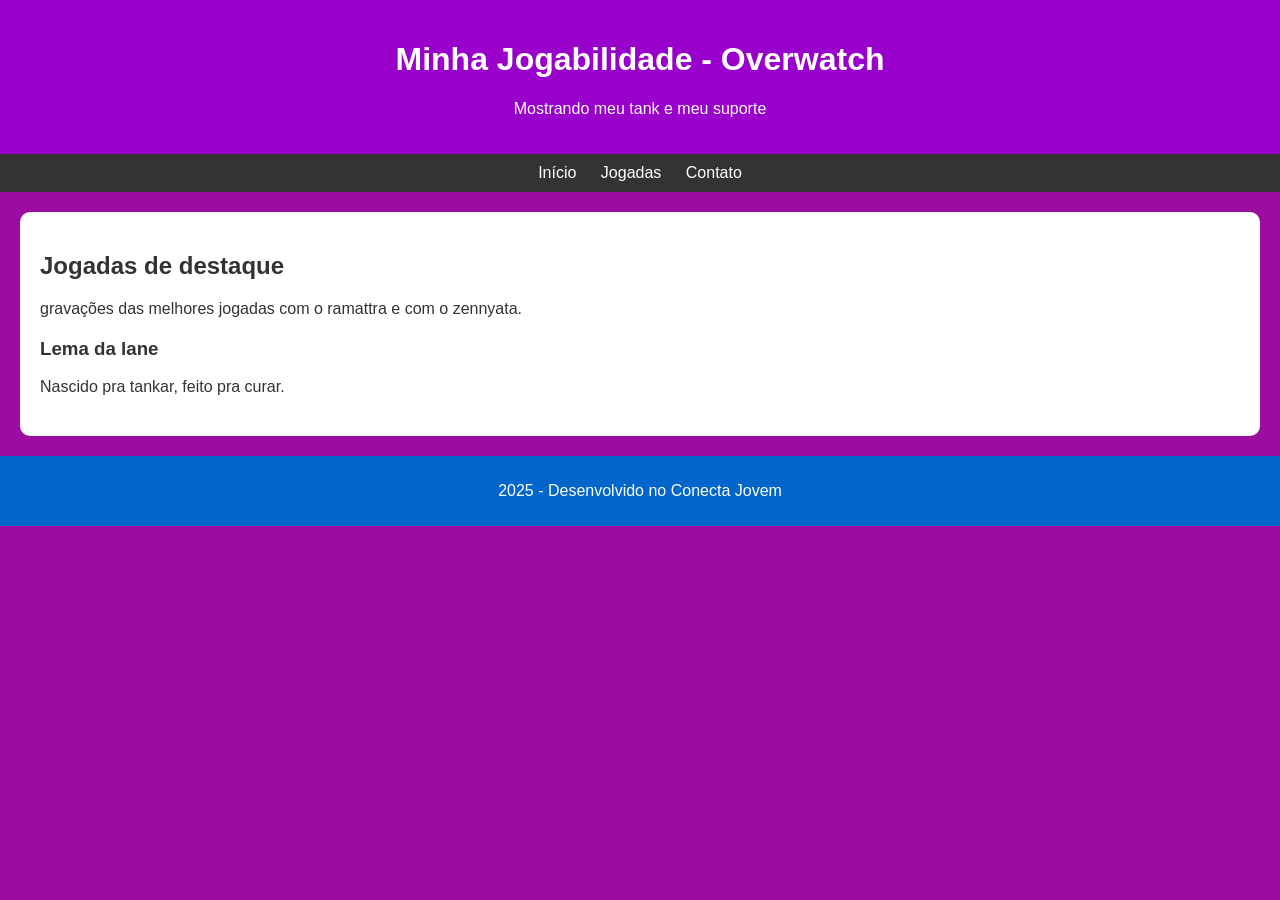
<file: aula 01/index.html>
<!DOCTYPE html>
<html lang="en">
<head>
    <meta charset="UTF-8">
    <meta name="viewport" content="width=device-width, initial-scale=1.0">
    <link rel="stylesheet" href="./css/style.css">
    <link rel="stylesheet" href="./img/">
    <title>Nefirus_Black</title>
</head>
<body>
    <!-- Cabeçalho da página-->
     <header>
        <h1>Minha Jogabilidade - Overwatch</h1>
        <p>Mostrando meu tank e meu suporte</p>
     </header>

     <!--Menu de navegação-->
     <nav>
        <a href="#">Início</a>
        <a href="#">Jogadas</a>
        <a href="#">Contato</a>
     </nav>

     <!--Conteúdo principal-->
     <main>
        <section>
            <h2>Jogadas de destaque</h2>
            <p>gravações das melhores jogadas com o ramattra e com o zennyata.</p>
        </section>

        <article>
            <h3>Lema da lane</h3>
            <p>Nascido pra tankar, feito pra curar.</p>
        </article>
     </main>
     <!--Rodapé-->
     <footer>
        <p>2025 - Desenvolvido no Conecta Jovem</p>
     </footer>

</body>
</html>
</file>
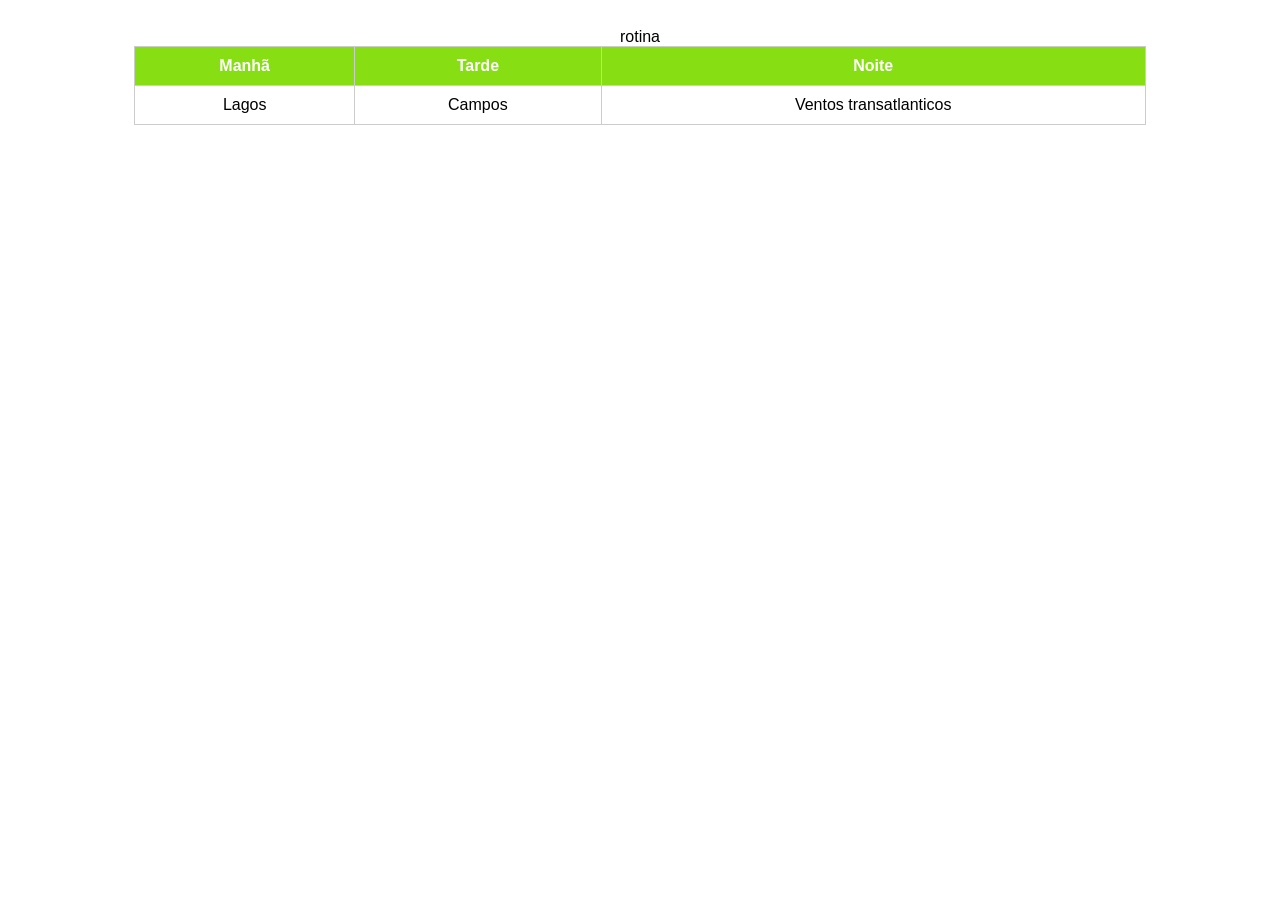
<file: Aula 02/index.html>
<!DOCTYPE html>
<html lang="en">
<head>
    <meta charset="UTF-8">
    <meta name="viewport" content="width=device-width, initial-scale=1.0">
    <link rel="stylesheet" href="/Aula 02/style.css">
    <title>Document</title>
</head>
    <body>
        <table>
            <caption>rotina</caption>
        <thead>
        
        </thead>
            <tbody>
                <tr>
                    <th>Manhã</th>
                    <th>Tarde</th>
                    <th>Noite</th>
                </tr>
                <tr>
                    <td>Lagos</td>
                    <td>Campos</td>
                    <td>Ventos transatlanticos</td>
                </tr>
            </tbody>
        </table>
    </body>
</html>
</file>
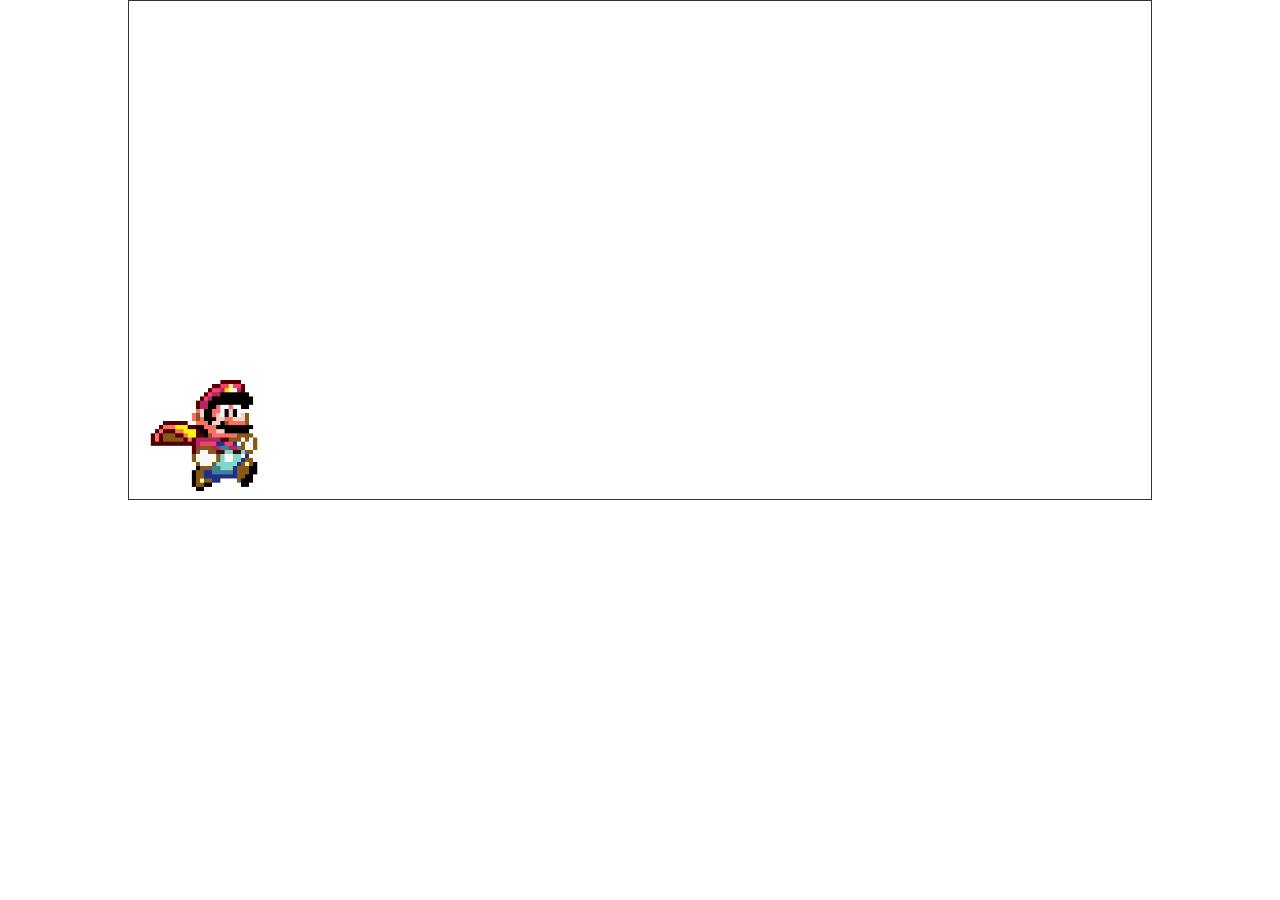
<file: aula 05/index.html>
<!DOCTYPE html>
<html lang="en">
<head>
    <meta charset="UTF-8">
    <meta name="viewport" content="width=device-width, initial-scale=1.0">
    <link rel="stylesheet" href="./css/style.css">
    <script src="./js/script.js" defer></script>

    <title>Game mario</title>

        </head>
            <body>
                
                <div class="game-board">

                    <img src="./img/pipe.png" class="pipe">
                    <img src="./img/mario.gif" class="mario">

                </div>

            </body>
        </html>
</file>
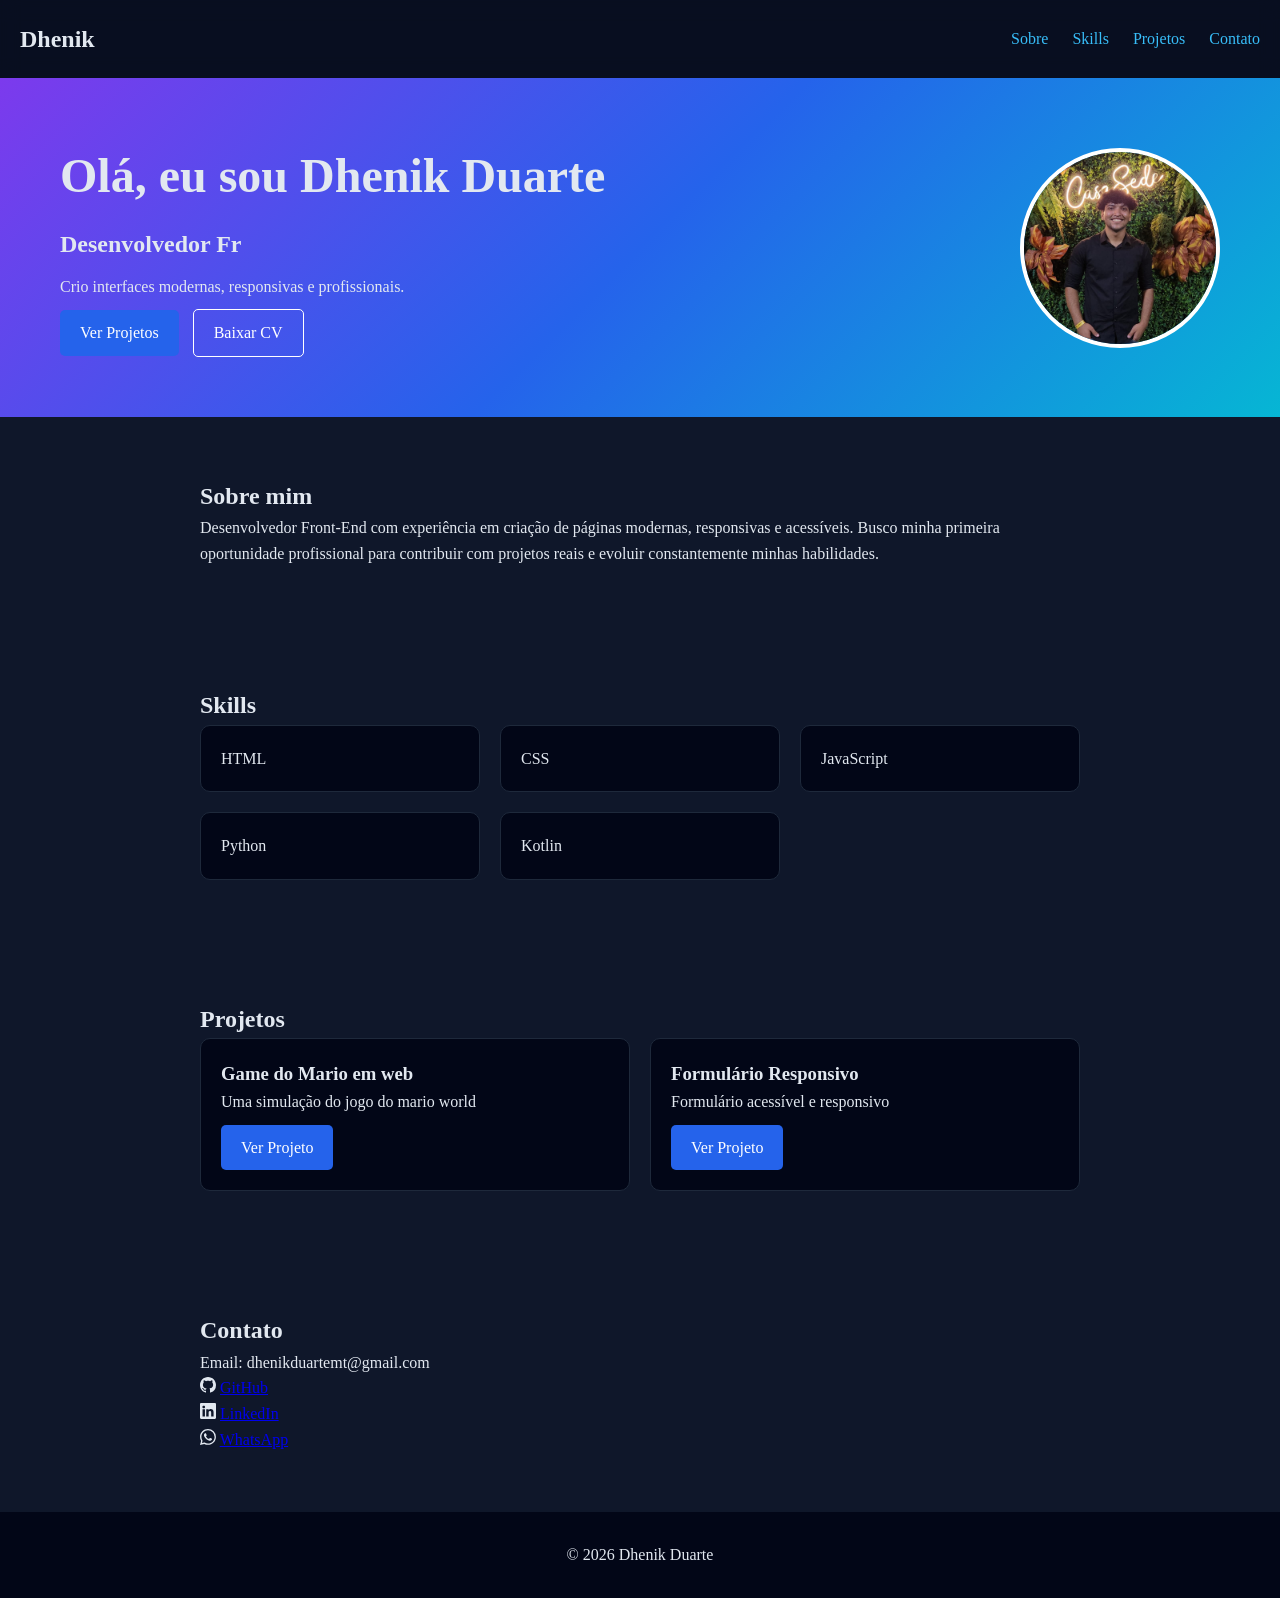
<file: aula 06/index.html>
<!DOCTYPE html>
<html lang="pt-BR">
<head>

<meta charset="UTF-8">
<meta name="viewport" content="width=device-width, initial-scale=1.0">

<title>Dhenik Duarte | Desenvolvedor Front-End</title>

<meta name="description"
content="Portfólio profissional de Dhenik Duarte, Desenvolvedor Front-End especializado em HTML, CSS e JavaScript">

<link rel="stylesheet" href="./css/style.css">

</head>
  <body>
    <nav>
      <h2>Dhenik</h2>

  <div>
    <a href="#sobre">Sobre</a>
    <a href="#habilidades">Skills</a>
    <a href="#projetos">Projetos</a>
    <a href="#contato">Contato</a>
  </div>

    </nav>
<header class="hero">

  <div>
    <h1>Olá, eu sou Dhenik Duarte</h1>
    <h2>Desenvolvedor Front-End</h2>
      <p>
      Crio interfaces modernas, responsivas e profissionais.
      </p>

    <a href="#projetos" class="btn">
      Ver Projetos
    </a>

    <a href="./pdf/Curriculo_Dhenik_Duarte.pdf.pdf" class="btn2" download>
    Baixar CV
    </a>

  </div>

    <img src="./img/IMG-20251220-WA0278.jpg" class="foto">

  </header>

  <section id="sobre">

    <h2>Sobre mim</h2>

      <p>
      Desenvolvedor Front-End com experiência em criação de páginas modernas,
      responsivas e acessíveis.

      Busco minha primeira oportunidade profissional para contribuir com projetos reais
      e evoluir constantemente minhas habilidades.
      </p>

  </section>

  <section id="habilidades">

  <h2>Skills</h2>

    <div class="grid">
    <div class="card">HTML</div>
    <div class="card">CSS</div>
    <div class="card">JavaScript</div>
    <div class="card">Python</div>
    <div class="card">Kotlin</div>
    </div>

  </section>

  <section id="projetos">

  <h2>Projetos</h2>
    <div class="grid">
    <div class="card">
    <h3>Game do Mario em web</h3>
    <p>Uma simulação do jogo do mario world</p>
    <a href="https://github.com/Nefirus/Projetos_Conecta/tree/main/Jogo_do_Mario/Jogo_do_mario" class="btn">
      Ver Projeto
    </a>

</div>

  <div class="card">
    <h3>Formulário Responsivo</h3>
      <p>Formulário acessível e responsivo</p>
      <a href="https://github.com/Nefirus/Projetos_Conecta/tree/main/aula%2004/Atividade%2002" class="btn">
      Ver Projeto
    </a>
  </div>
  </div>

  </section>
  <section id="contato">
    <h2>Contato</h2>
  <p>Email: dhenikduartemt@gmail.com</p>
  <p>
        <svg xmlns="http://www.w3.org/2000/svg" width="16" height="16" fill="currentColor" class="bi bi-github" viewBox="0 0 16 16">
        <path d="M8 0C3.58 0 0 3.58 0 8c0 3.54 2.29 6.53 5.47 7.59.4.07.55-.17.55-.38 0-.19-.01-.82-.01-1.49-2.01.37-2.53-.49-2.69-.94-.09-.23-.48-.94-.82-1.13-.28-.15-.68-.52-.01-.53.63-.01 1.08.58 1.23.82.72 1.21 1.87.87 2.33.66.07-.52.28-.87.51-1.07-1.78-.2-3.64-.89-3.64-3.95 0-.87.31-1.59.82-2.15-.08-.2-.36-1.02.08-2.12 0 0 .67-.21 2.2.82.64-.18 1.32-.27 2-.27s1.36.09 2 .27c1.53-1.04 2.2-.82 2.2-.82.44 1.1.16 1.92.08 2.12.51.56.82 1.27.82 2.15 0 3.07-1.87 3.75-3.65 3.95.29.25.54.73.54 1.48 0 1.07-.01 1.93-.01 2.2 0 .21.15.46.55.38A8.01 8.01 0 0 0 16 8c0-4.42-3.58-8-8-8"/>
      </svg>
    <a href="https://github.com/Nefirus">
    GitHub
    </a>
  </p>
  <p>
          <svg xmlns="http://www.w3.org/2000/svg" width="16" height="16" fill="currentColor" class="bi bi-linkedin" viewBox="0 0 16 16">
        <path d="M0 1.146C0 .513.526 0 1.175 0h13.65C15.474 0 16 .513 16 1.146v13.708c0 .633-.526 1.146-1.175 1.146H1.175C.526 16 0 15.487 0 14.854zm4.943 12.248V6.169H2.542v7.225zm-1.2-8.212c.837 0 1.358-.554 1.358-1.248-.015-.709-.52-1.248-1.342-1.248S2.4 3.226 2.4 3.934c0 .694.521 1.248 1.327 1.248zm4.908 8.212V9.359c0-.216.016-.432.08-.586.173-.431.568-.878 1.232-.878.869 0 1.216.662 1.216 1.634v3.865h2.401V9.25c0-2.22-1.184-3.252-2.764-3.252-1.274 0-1.845.7-2.165 1.193v.025h-.016l.016-.025V6.169h-2.4c.03.678 0 7.225 0 7.225z"/>
      </svg>
    <a href="https://www.linkedin.com/in/dhenik-duarte-88b070254">
    LinkedIn
    </a>
  </p>
  <p>
    <svg xmlns="http://www.w3.org/2000/svg" width="16" height="16" fill="currentColor" class="bi bi-whatsapp" viewBox="0 0 16 16">
      <path d="M13.601 2.326A7.85 7.85 0 0 0 7.994 0C3.627 0 .068 3.558.064 7.926c0 1.399.366 2.76 1.057 3.965L0 16l4.204-1.102a7.9 7.9 0 0 0 3.79.965h.004c4.368 0 7.926-3.558 7.93-7.93A7.9 7.9 0 0 0 13.6 2.326zM7.994 14.521a6.6 6.6 0 0 1-3.356-.92l-.24-.144-2.494.654.666-2.433-.156-.251a6.56 6.56 0 0 1-1.007-3.505c0-3.626 2.957-6.584 6.591-6.584a6.56 6.56 0 0 1 4.66 1.931 6.56 6.56 0 0 1 1.928 4.66c-.004 3.639-2.961 6.592-6.592 6.592m3.615-4.934c-.197-.099-1.17-.578-1.353-.646-.182-.065-.315-.099-.445.099-.133.197-.513.646-.627.775-.114.133-.232.148-.43.05-.197-.1-.836-.308-1.592-.985-.59-.525-.985-1.175-1.103-1.372-.114-.198-.011-.304.088-.403.087-.088.197-.232.296-.346.1-.114.133-.198.198-.33.065-.134.034-.248-.015-.347-.05-.099-.445-1.076-.612-1.47-.16-.389-.323-.335-.445-.34-.114-.007-.247-.007-.38-.007a.73.73 0 0 0-.529.247c-.182.198-.691.677-.691 1.654s.71 1.916.81 2.049c.098.133 1.394 2.132 3.383 2.992.47.205.84.326 1.129.418.475.152.904.129 1.246.08.38-.058 1.171-.48 1.338-.943.164-.464.164-.86.114-.943-.049-.084-.182-.133-.38-.232"/>
      </svg>
    <a href="https://wa.me/5565993588664">
    WhatsApp
    </a>
  </p>
</section>
    <footer>
      <p>
        © 2026 Dhenik Duarte
      </p>

    </footer>
  
    <script src="./js/javascript.js"></script>
  </body>

</html>
</file>
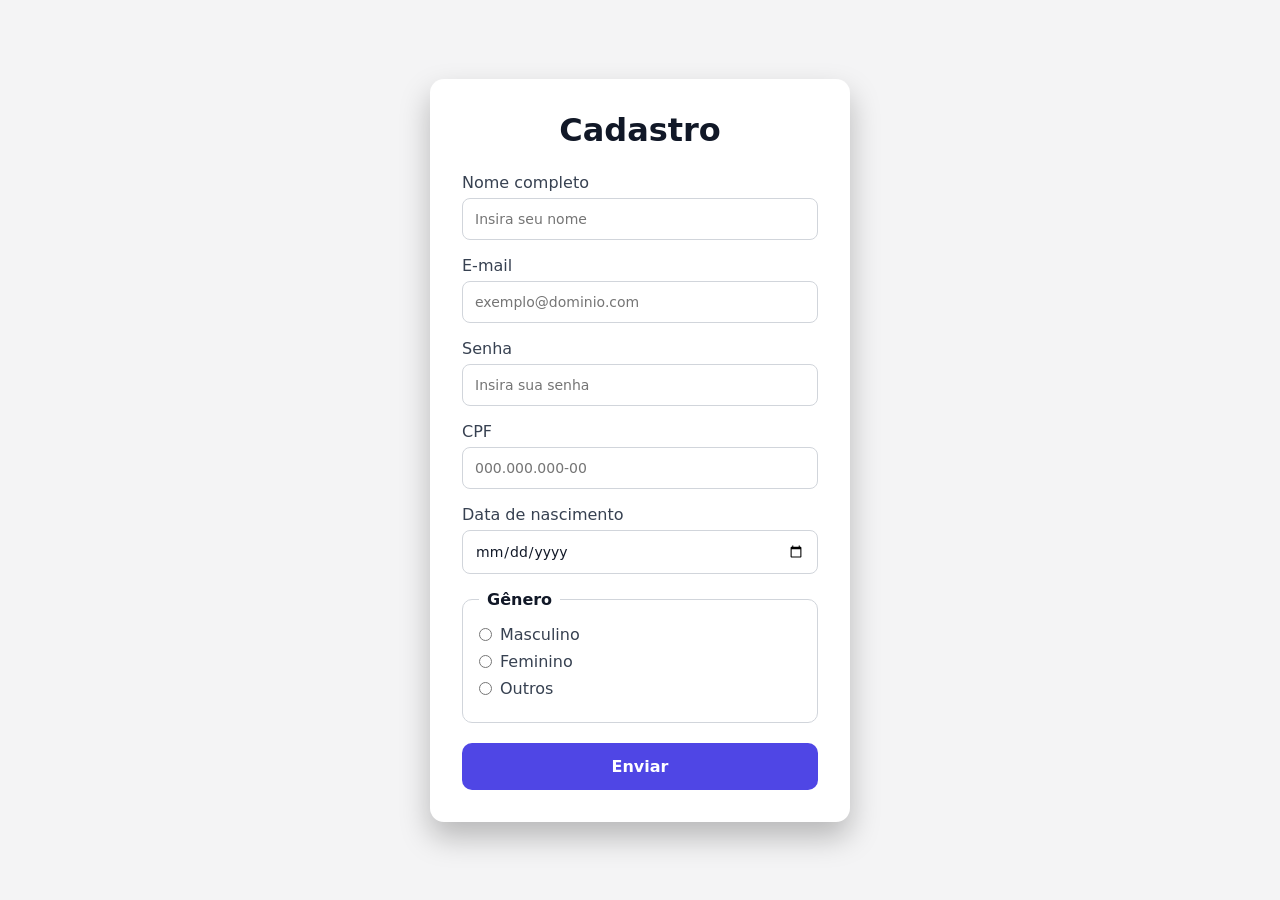
<file: aula 04/Atividade 02/index.html>
<!DOCTYPE html>
<html lang="pt-BR">
<head>
    <meta charset="UTF-8">
    <meta name="viewport" content="width=device-width, initial-scale=1.0">
    <title>Verificador de CPF</title>
    <link rel="stylesheet" href="/aula 04/Atividade 02/style.css">
</head>
<body>

<form aria-labelledby="titulo-form">
    <h1 id="titulo-form">Cadastro</h1>

    <!-- Nome -->
    <div class="campo">
        <label for="usuario">Nome completo</label>
        <input 
            id="usuario" 
            type="text" 
            placeholder="Insira seu nome"
            required
            aria-required="true"
        >
    </div>

    <!-- Email -->
    <div class="campo">
        <label for="email">E-mail</label>
        <input 
            id="email" 
            type="email" 
            placeholder="exemplo@dominio.com"
            required
            aria-required="true"
        >
    </div>

    <!-- Senha -->
    <div class="campo">
        <label for="senha">Senha</label>
        <input 
            id="senha" 
            type="password" 
            placeholder="Insira sua senha"
            required
            aria-required="true"
        >
    </div>

    <!-- CPF -->
    <div class="campo">
        <label for="cpf">CPF</label>
        <input 
            id="cpf" 
            type="text"
            inputmode="numeric"
            placeholder="000.000.000-00"
            required
            aria-required="true"
        >
    </div>

    <!-- Data de nascimento -->
    <div class="campo">
        <label for="dataNascimento">Data de nascimento</label>
        <input 
            id="dataNascimento" 
            type="date" 
            required
            aria-required="true"
        >
    </div>

    <!-- Gênero -->
    <fieldset>
        <legend>Gênero</legend>

        <label class="radio">
            <input type="radio" name="genero" value="masculino" required>
            Masculino
        </label>

        <label class="radio">
            <input type="radio" name="genero" value="feminino">
            Feminino
        </label>

        <label class="radio">
            <input type="radio" name="genero" value="outros">
            Outros
        </label>
    </fieldset>

    <button type="submit">Enviar</button>

    </form>
        <script src="/aula 04/Atividade 02/script.js">
        </script>
    </body>
</html>
</file>
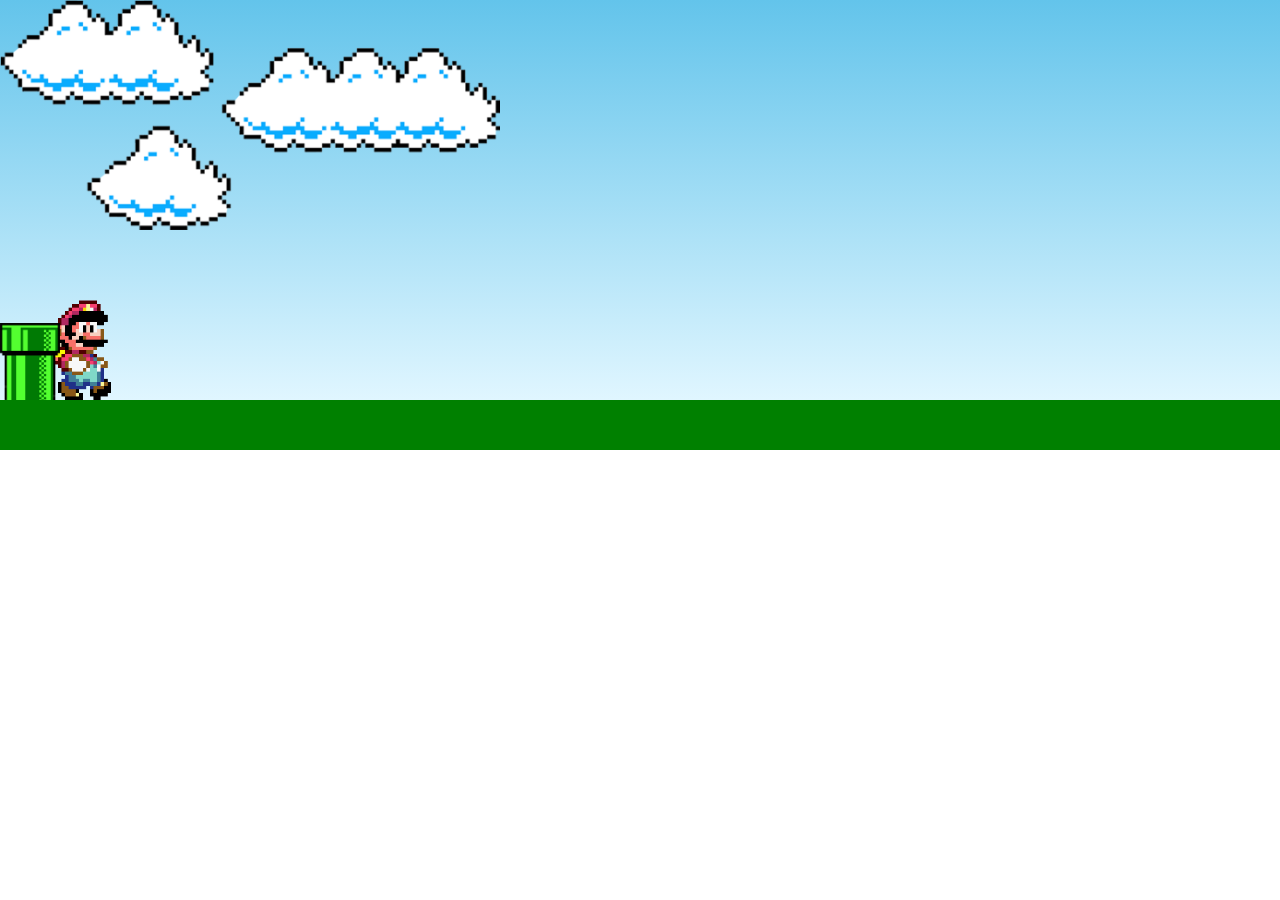
<file: Jogo_do_Mario/Jogo_do_mario/index.html>
<!DOCTYPE html>
<html lang="en">
<head>
    <meta charset="UTF-8">
    <meta http-equiv="X-UA-Compatible" content="IE=edge">
    <meta name="viewport" content="width=device-width, initial-scale=1.0">
    <title>Jogo</title>
    <link rel="shortcut icon" href="assets/imgs/Mario-ico.ico" type="image/x-icon">
    <link rel="stylesheet" href="style.css">
    <script src="script.js" defer></script>
</head>
<body>
    
    <div class="game-board">
        <img src="assets/imgs/clouds.png" class="cloud">
        <img src="assets/imgs/mario.gif" class="mario">
        <img src="assets/imgs/pipe.png" class="pipe">
        
    </div>

    <div class="game-over">
        <button class="restart">REINICIAR</button>
    </div>

</body>
</html>
</file>
<file: aula 01/css/style.css>
/*Define a aparencia geral da pagina*/
body{
    font-family: arial, sans-serif; /* Tipo de leitura*/
    background-color: #9d0ca0; /* Cor do fundo geral */
    color: #333; /* Cor do texto */
    margin: 0; /* remove as margens padrão */
}
/*Cabeçalho*/
header{
    background-color: #9900cc; /*Cor de fundo azul*/
    color: white; /*Texto Branco*/
    text-align: center; /*Texto centralizado*/
    padding: 20px; /*Espaço interno*/
}
/*Menu de navegação*/
nav{
    background-color: #333; /*Cor de fundo azul*/
    text-align: center; /*Alinhando o texto*/
    padding: 10px; /*Espaço interno*/
}

nav a{
    color: white; /*links em branco*/
    margin: 0 10px; /*espaço entre links*/
    text-decoration: none; /*Remove sublinhado*/
}

nav a:houver {
    text-decoration: underline; /*Sublinha ao passar o mouse*/
}

/*Área principal*/
main{
    background-color: white;
    padding: 20px;
    margin: 20px;
    border-radius: 10px; /*cantos arrendodados*/
}

/*Secções e artigos*/
section, article{
    margin-bottom: 20px;
}

/*Rodapé*/
footer{
    background-color: #0066cc;
    color: white;
    text-align: center;
    padding: 10px;
}
</file>
<file: Aula 02/style.css>
body {
    display: flex;
    justify-content: center; 
    align-items: center; 
}
table{
    width:80%;
    border-collapse: collapse;
    margin: 20px;
    font-family: Arial, Helvetica, sans-serif;
}
th, td{
    border: 1px solid #ccc;
    padding: 10px;
    text-align: center;
}
th{
    background-color: #86de13;
    color: white;
}
</file>
<file: aula 05/css/style.css>
* {
    margin: 0;
    padding: 0;
    box-sizing: border-box;
}

.game-board {
    width: 80%;
    height: 500px;
    border: 1px solid #333;
    margin: 0 auto;
    position: relative;
    overflow: hidden;
}

.pipe {
    position: absolute;
    bottom: 0;
    width: 80px;
    right: -80px;
    animation: pipe-animation 2s linear infinite;
}
.mario {
    width: 150px;
    position: absolute;
    bottom: 0;
}

.jump {
    animation: jump 500ms ease-out;
}

@keyframes pipe-animation {
    from {
        right: -80px;
    }

    to {
        right: 100%;
    }
}

@keyframes jump {

    0% {
      bottom: 0;  
    }

    40% {
        bottom: 180px;
    }

    50% {
       bottom: 180px; 
    }

    60% {
       bottom: 180px; 
    }

    100% {
       bottom: 0; 
    }
}
</file>
<file: aula 06/css/style.css>
*{
margin:0;
padding:0;
box-sizing:border-box;
font-family:Segoe UI;
}

body{
background:#0f172a;
color:#e2e8f0;
line-height:1.6;
}

nav{
position:sticky;
top:0;
background:#020617;
display:flex;
justify-content:space-between;
align-items:center;
padding:20px;
z-index:1000;
}

nav a{
color:#38bdf8;
margin-left:20px;
text-decoration:none;
}

nav a:hover{
color:white;
}

.hero{
display:flex;
justify-content:space-between;
align-items:center;
padding:60px;
background:linear-gradient(
135deg,
#7c3aed,
#2563eb,
#06b6d4
);

}

.hero h1{
font-size:3rem;
}

.hero h2{
margin:10px 0;
}

.foto{
width:200px;
height:200px;
border-radius:50%;
border:4px solid white;
}

section{
padding:60px;
max-width:1000px;
margin:auto;
animation:fade 1s;
}

.grid{
display:grid;
grid-template-columns:
repeat(auto-fit,minmax(250px,1fr));
gap:20px;
}

.card{
background:#020617;
padding:20px;
border-radius:10px;
transition:0.3s;
border:1px solid #1e293b;
}

.card:hover{
transform:translateY(-10px);
box-shadow:0 10px 25px black;
}

.btn{
display:inline-block;
margin-top:10px;
padding:10px 20px;
background:#2563eb;
color:white;
text-decoration:none;
border-radius:5px;
transition:0.3s;
}

.btn:hover{
transform:scale(1.05);
}

.btn2{
display:inline-block;
margin-top:10px;
margin-left:10px;
padding:10px 20px;
background:transparent;
border:1px solid white;
color:white;
text-decoration:none;
border-radius:5px;
}

footer{
text-align:center;
padding:30px;
background:#020617;
}

@keyframes fade{

from{
opacity:0;
transform:translateY(30px);
}

to{
opacity:1;
transform:translateY(0);
}

}
@media(max-width:768px){

.hero{
flex-direction:column;
text-align:center;
}

.foto{
margin-top:20px;
}

}

section{
opacity:0;
transform:translateY(50px);
transition:0.6s;
}

.card:hover{
box-shadow:
0 0 10px #38bdf8,
0 0 20px #38bdf8,
0 0 40px #38bdf8;
}

nav{
background: rgba(2,6,23,0.5);
backdrop-filter: blur(10px);
}

.foto {

width: 200px;
height: 200px;

border-radius: 50%;

object-fit: cover;

}
</file>
<file: aula 04/Atividade 02/style.css>
/* Reset */
* {
    margin: 0;
    padding: 0;
    box-sizing: border-box;
    font-family: system-ui, Arial, sans-serif;
}

/* Variáveis (Light Mode) */
:root {
    --bg: #f4f4f5;
    --form-bg: #ffffff;
    --text: #111827;
    --label: #374151;
    --border: #d1d5db;
    --primary: #4f46e5;
    --primary-hover: #3730a3;
    --focus: rgba(79, 70, 229, 0.35);
}

/* Dark Mode automático *//*
@media (prefers-color-scheme: dark) {
    :root {
        --bg: #0f172a;
        --form-bg: #020617;
        --text: #e5e7eb;
        --label: #cbd5f5;
        --border: #334155;
        --primary: #818cf8;
        --primary-hover: #6366f1;
        --focus: rgba(129, 140, 248, 0.4);
    }
}*/

/* Body */
body {
    min-height: 100vh;
    background: var(--bg);
    display: flex;
    align-items: center;
    justify-content: center;
    padding: 20px;
    color: var(--text);
}

/* Form */
form {
    background: var(--form-bg);
    width: 100%;
    max-width: 420px;
    padding: 32px;
    border-radius: 14px;
    box-shadow: 0 15px 30px rgba(0, 0, 0, 0.25);
}

/* Título */
h1 {
    text-align: center;
    margin-bottom: 24px;
}

/* Campos */
.campo {
    margin-bottom: 16px;
}

label {
    display: block;
    margin-bottom: 6px;
    color: var(--label);
    font-weight: 500;
}

/* Inputs */
input[type="text"],
input[type="email"],
input[type="password"],
input[type="date"] {
    width: 100%;
    padding: 12px;
    border-radius: 8px;
    border: 1px solid var(--border);
    background: transparent;
    color: var(--text);
    font-size: 14px;
}

/* Foco acessível */
input:focus,
button:focus-visible {
    outline: none;
    border-color: var(--primary);
    box-shadow: 0 0 0 3px var(--focus);
}

/* Fieldset */
fieldset {
    border: 1px solid var(--border);
    border-radius: 10px;
    padding: 16px;
    margin-bottom: 20px;
}

legend {
    padding: 0 8px;
    font-weight: 600;
}

/* Radios */
.radio {
    display: flex;
    align-items: center;
    gap: 8px;
    margin-bottom: 8px;
    cursor: pointer;
}

/* Botão */
button {
    width: 100%;
    padding: 14px;
    background: var(--primary);
    color: #fff;
    border: none;
    border-radius: 10px;
    font-size: 16px;
    font-weight: bold;
    cursor: pointer;
    transition: background 0.3s, transform 0.2s;
}

/* Hover */
button:hover {
    background: var(--primary-hover);
    transform: translateY(-2px);
}

/* Active */
button:active {
    transform: translateY(0);
}
</file>
<file: Jogo_do_Mario/Jogo_do_mario/style.css>
*{
    margin: 0;
    padding: 0;
    box-sizing: 0;
}

.game-board{
    width: 100%;
    height: 400px;
    border-bottom: 50px solid green;
    margin: 0 auto;
    position: relative;
    overflow: hidden;
    background: linear-gradient(#63c4eb, #E0F6FF)
}

.pipe{
    position: absolute;
    bottom: 0;
    width: 60px;
    animation: pipe-animations 1.5s infinite linear;
}

.mario{
    width: 130px;
    position: absolute;
    bottom: 0px;
}

.jump{
    animation: mario-animation 500ms ease-out;
}

.cloud{
    width: 500px;
    position: absolute;
    animation: cloud 20s infinite linear;
}

.game-over{
    visibility: hidden;
    display: flex;
    position: fixed;
    top: 0;
    right: 0;
    bottom: 0;
    left: 0;
    justify-content: center;
    align-items: center;
    background-color: rgba(65, 57, 57, 0.363)
}

.restart{
    height: 60px;
    width: 350px;
    border-radius: 10px;
    border: none;
    font-size: 20px;
    background-color: blue;
    cursor: pointer;
}

@keyframes pipe-animations {
    from{
        right: -80px;
    }

    to{
        right: 100%;
    }
}

@keyframes mario-animation{
    0%{
        bottom: 0;
    }

    40%{
        bottom: 120px
    }

    50%{
        bottom: 120px;
    }

    60%{
        bottom: 120px
    }

    100%{
        bottom: 0px
    }
}

@keyframes cloud {
    from{
        right: -550px;
    }

    to{
        right: 100%
    }
}

@media (max-width: 620px){
    .mario{
        width: 110px;
        position: absolute;
        bottom: 0px;
    }

    .pipe{
        position: absolute;
        bottom: 0;
        width: 50px;
        animation: pipe-animations 1s infinite linear;
    }
}
</file>
